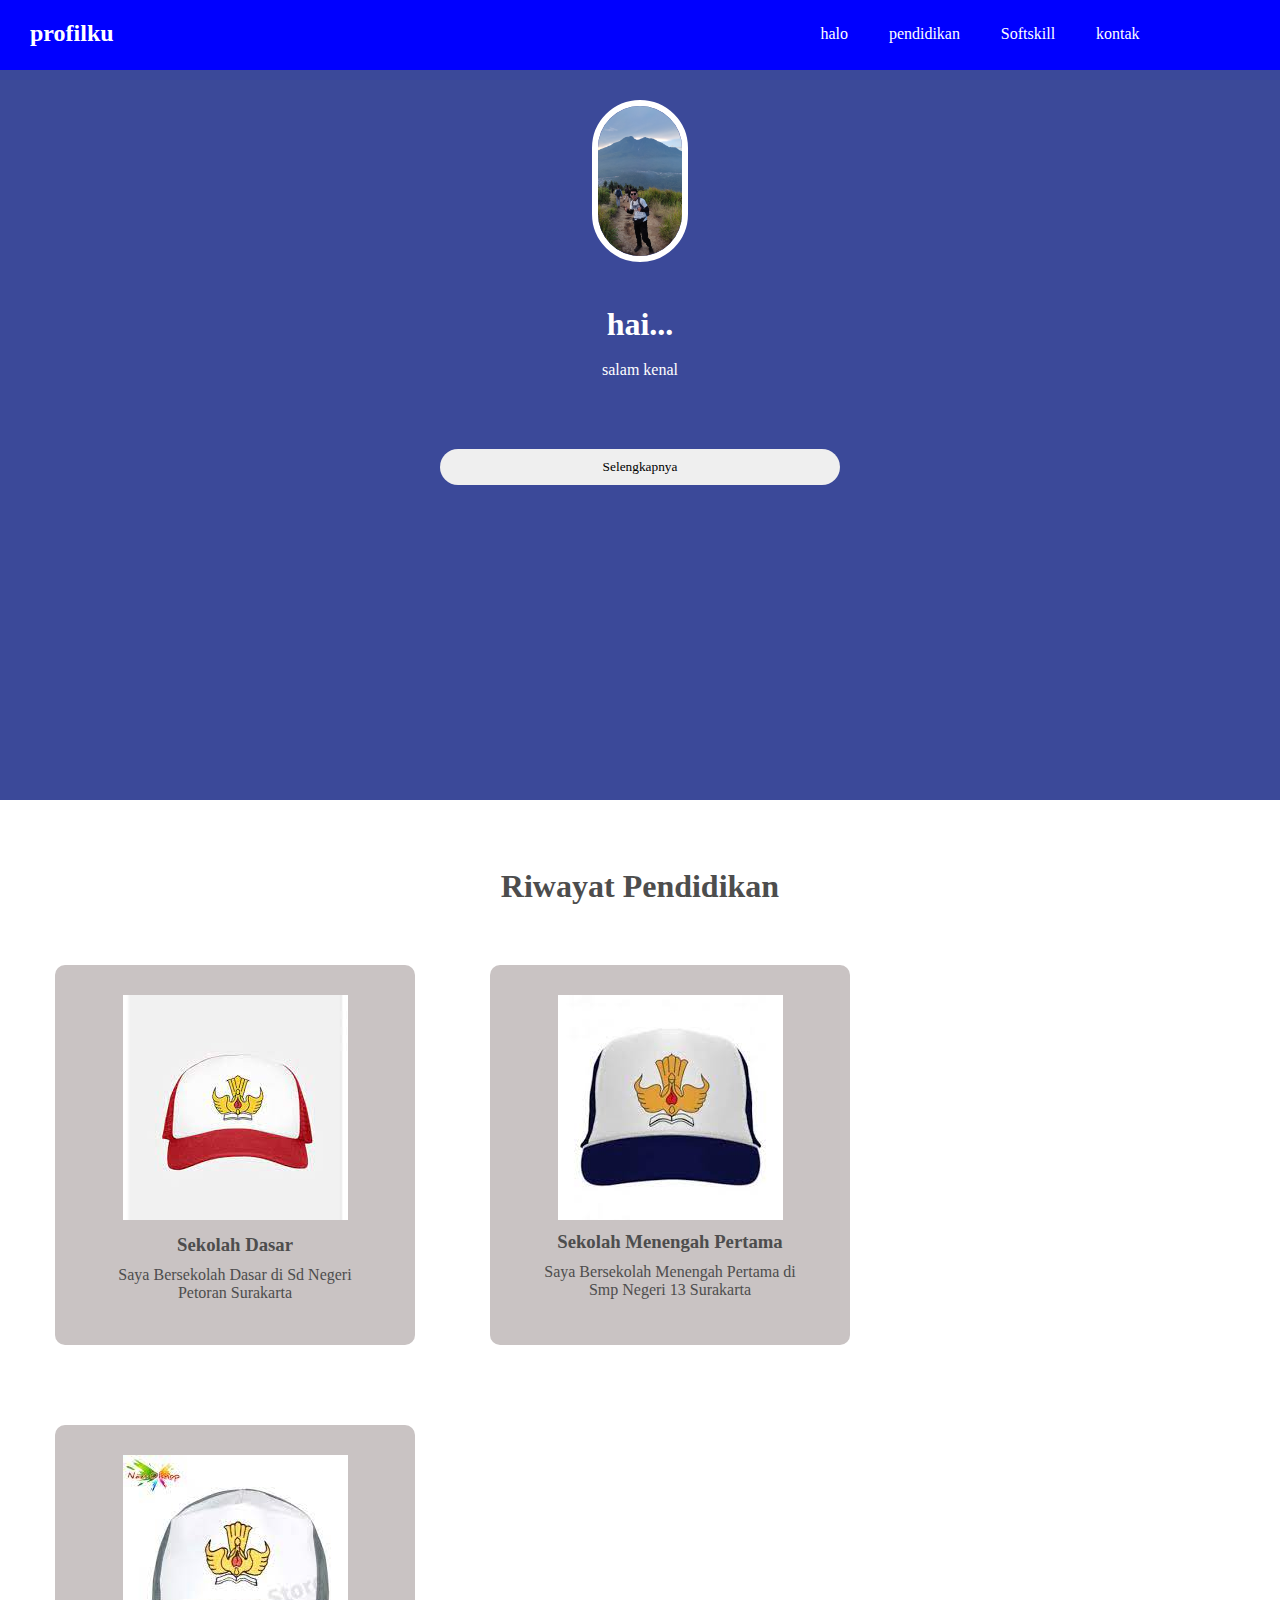
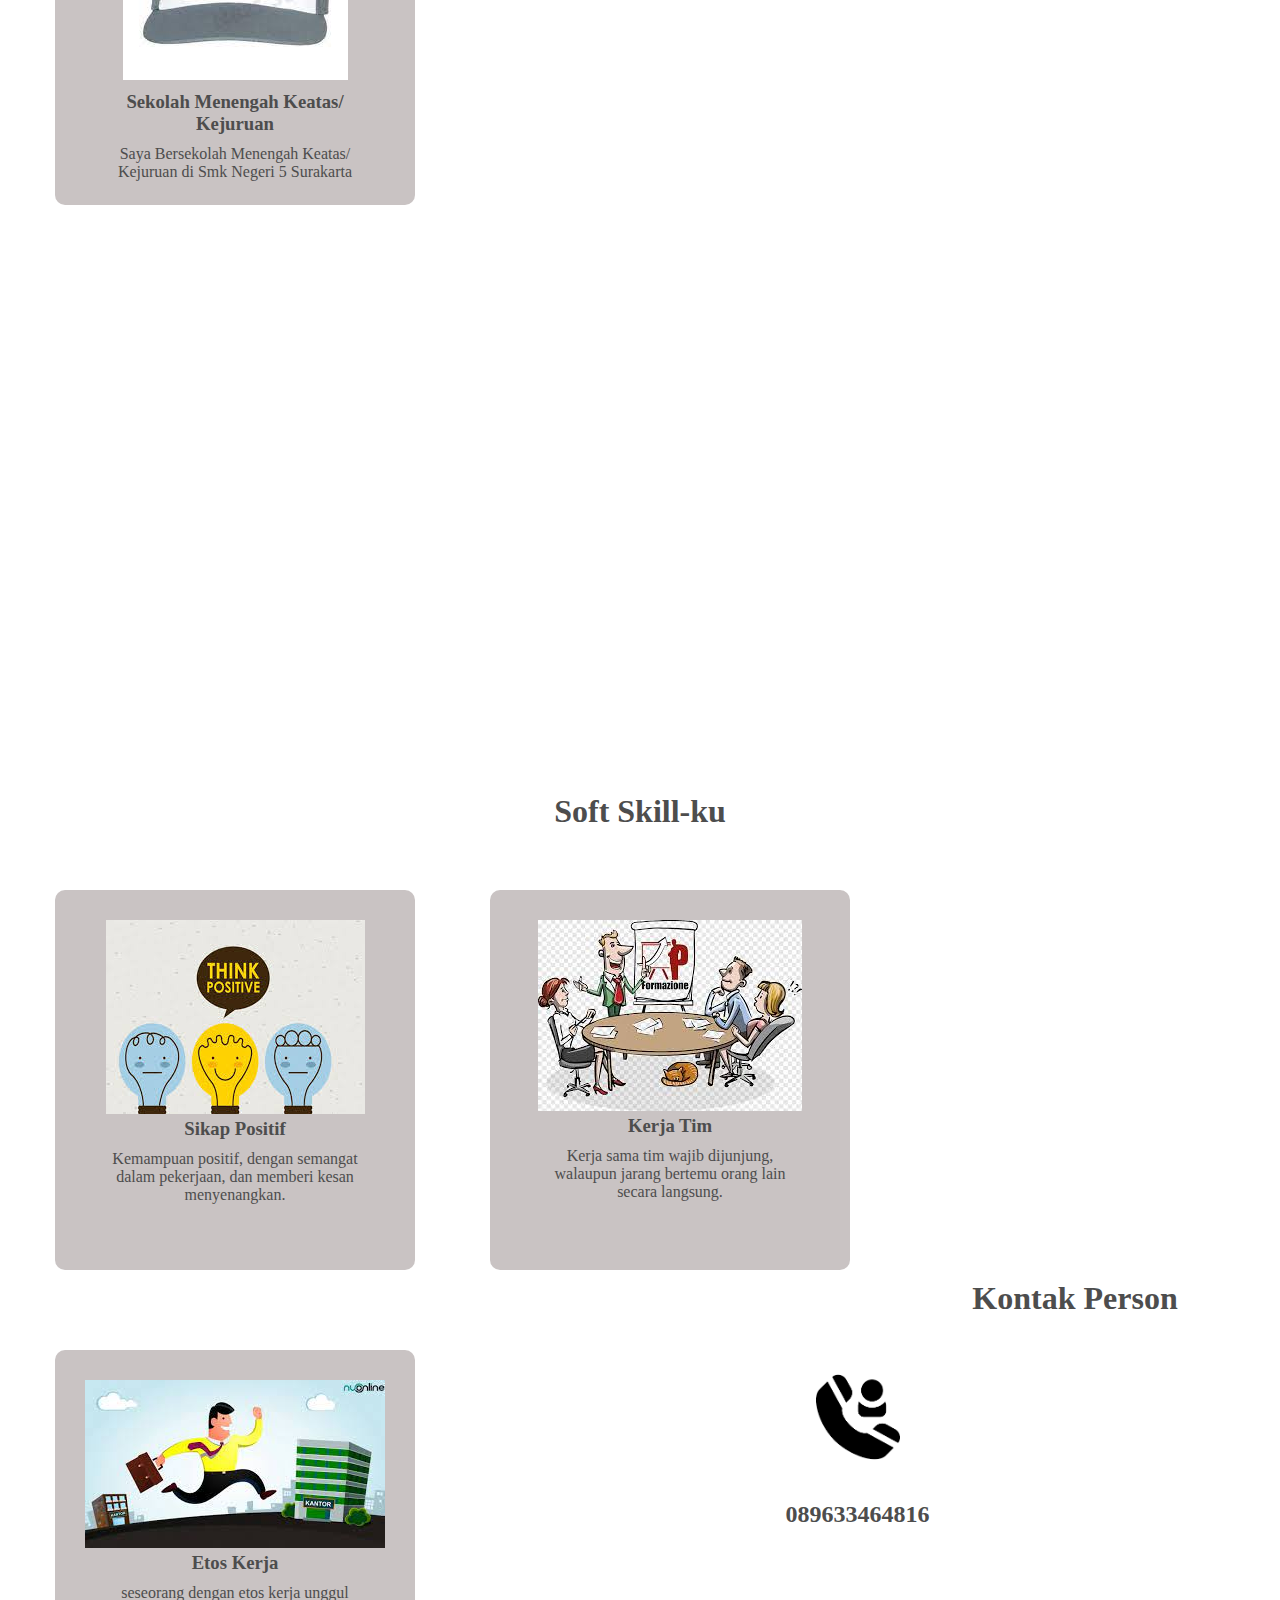
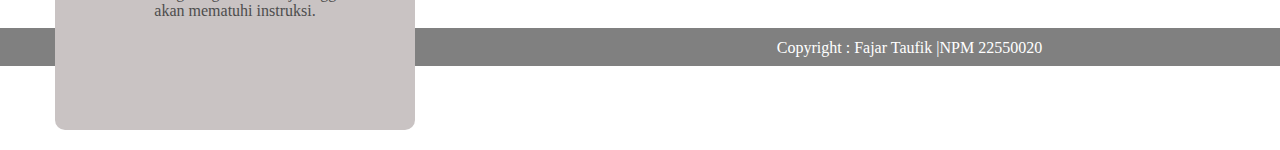
<file: index.html>
<!DOCTYPE html>
<html>
<head>
    <meta charset="UTF-8" />
    <title>profilku</title>
    <link rel="stylesheet" type="text/css" href="style.css">
</head>
<body>
    
<!--Navigasi-->
    <div class="navigasi">
    <div class="logo">
        <h2>profilku</h2>
    </div>

    <div class="menu">
        <ul>
            <li><a href="#halo">halo</a></li>
            <li><a href="#Pendidikan">pendidikan</a></li>
            <li><a href="#Softskill">Softskill</a></li>
            <li><a href="#Kontak">kontak</a></li>
        </ul>
    </div>
    </div>

    <!--Banner-->
<div class="banner" id="halo">
<img src="gambar/poto profil.jpg">
<h1> hai... <span></span></h1>
<p>salam kenal</p>

<a href="index2.html "><button>Selengkapnya</button></a>
</div>

<!--Riwayat Pendidikan-->
<div class="Box-pendidikan">
    <br id="Pendidikan">
    <h1>Riwayat Pendidikan</h1>
    <div class="box-kiri">
        <img src="gambar/sd.jpg">
        <p><h3>Sekolah Dasar</h3></p>
        <p>Saya Bersekolah Dasar di Sd Negeri Petoran Surakarta</p>
    </div>

    <div class="box-tengah">
        <img src="gambar/smp.jpg"
        <p><h3>Sekolah Menengah Pertama</h3></p>
        <p>Saya Bersekolah Menengah Pertama di Smp Negeri 13 Surakarta</p>
    </div>

    <div class="box-kanan">
        <img src="gambar/sma.jpg"
        <p><h3>Sekolah Menengah Keatas/ Kejuruan</h3></p>
        <p>Saya Bersekolah Menengah Keatas/ Kejuruan di Smk Negeri 5 Surakarta</p>
    </div>

</div>

<!--soft skill-->
<div class="Box-Softskill">
    <br id="Softskill"> 
    <h1>Soft Skill-ku</h1>
    <div class="box-kiri">
        <img src="gambar/sikap positif.jpg"
        <p><h3>Sikap Positif</h3></p>
        <p>Kemampuan positif, dengan semangat dalam pekerjaan, dan memberi kesan menyenangkan.</p>
    </div>

    <div class="box-tengah">
        <img src="gambar/kerja tim.jpg"
        <p><h3>Kerja Tim</h3></p>
        <p>Kerja sama tim wajib dijunjung, walaupun jarang bertemu orang lain secara langsung.</p>
    </div>

    <div class="box-kanan">
        <img src="gambar/etos kerja.jpg"
        <p><h3>Etos Kerja</h3></p>
        <p>seseorang dengan etos kerja unggul akan mematuhi instruksi.</p>
    </div>

</div>

<div class="box-kontak" id="Kontak">
    <h1>Kontak Person</h1>
    <img src="gambar/kontak.png">
    <h2>089633464816</h2>

</div>

<div class="footer">
    <p>Copyright : Fajar Taufik |NPM 22550020</p>

</div>

    
</body>
</html>
</file>
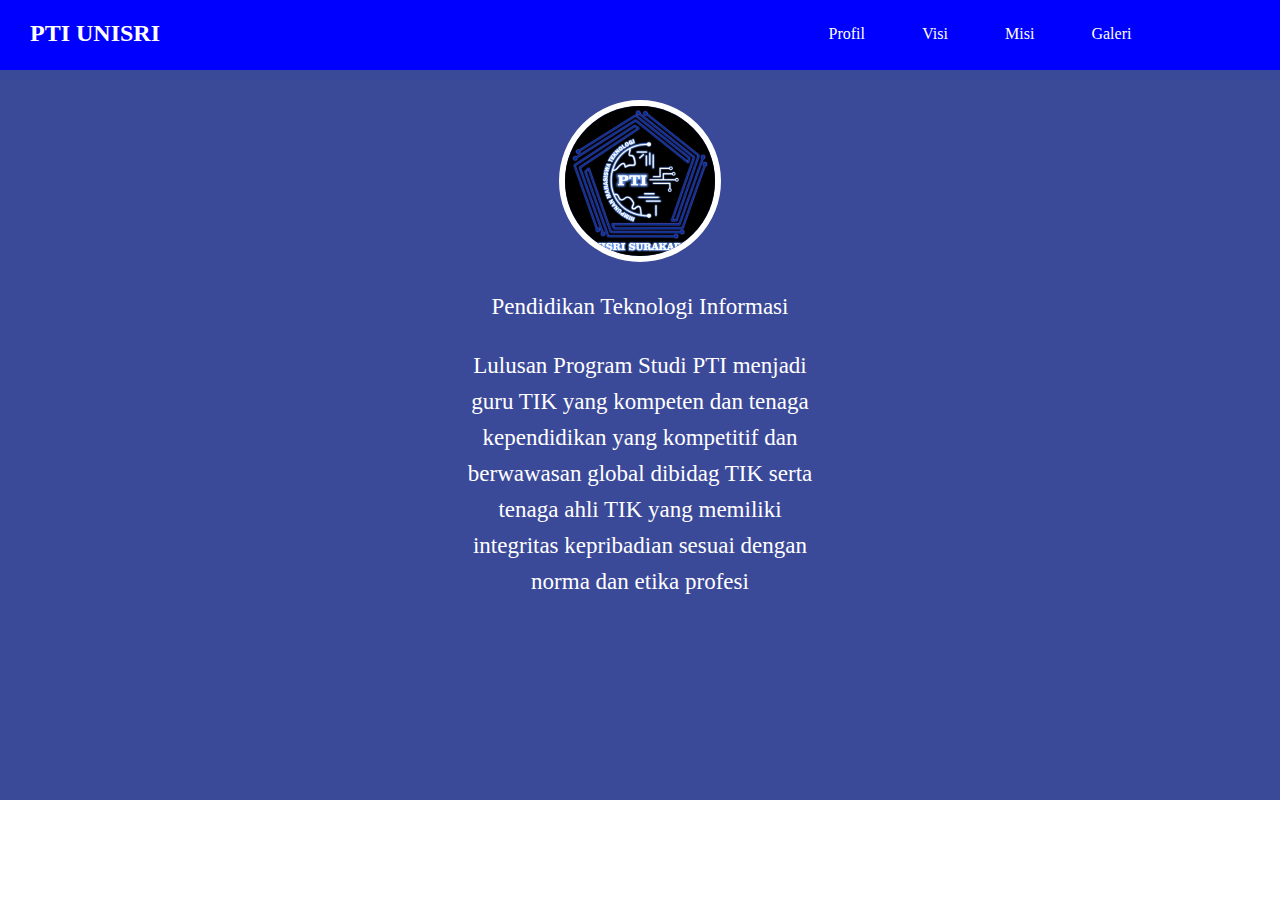
<file: index2.html>
<!DOCTYPE html>
<html>
<head>
    <meta charset="UTF-8" />
    <title>website</title>
    <link rel="stylesheet" type="text/css" href="style.css">
</head>
<body>
    <!--Navigasi-->
    <div class="navigasi">
        <div class="logo">
            <h2>PTI UNISRI</h2>
        </div>
    
        <div class="menu">
            <ul>
                <li><a href="index.html">Profil</a></li>
                <li><a href="index3.html">Visi</a></li>
                <li><a href="index4.html">Misi</a></li>
                <li><a href="index5.html">Galeri</a></li>
            </ul>
        </div>
        </div>
    
        <!--Banner-->
<div class="banner2" id="">
    <img src="gambar/logo.jpeg">
    <br><br>
    <h8>Pendidikan Teknologi Informasi</h8><br><br>
    <p>Lulusan Program Studi PTI menjadi</p>
    <p>guru TIK yang kompeten dan tenaga</p>
    <p>kependidikan yang kompetitif dan</p>
    <p>berwawasan global dibidag TIK serta</p>
    <p>tenaga ahli TIK yang memiliki</p>
    <p>integritas kepribadian sesuai dengan</p>
    <p>norma dan etika profesi</p> 
</body>
</html>
</file>
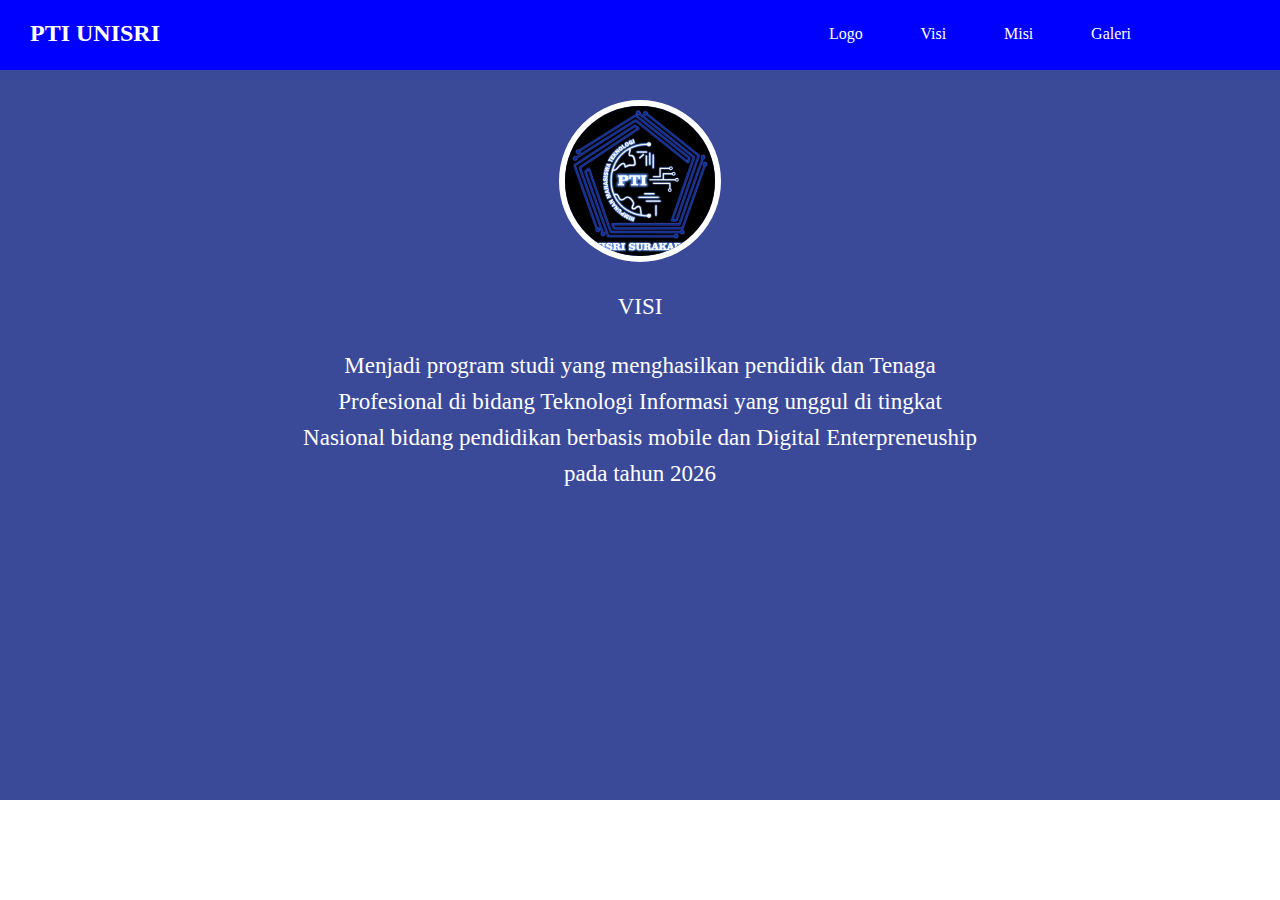
<file: index3.html>
<!DOCTYPE html>
<html>
<head>
    <meta charset="UTF-8" />
    <title>website</title>
    <link rel="stylesheet" type="text/css" href="style.css">
</head>
<body>
    <!--Navigasi-->
    <div class="navigasi">
        <div class="logo">
            <h2>PTI UNISRI</h2>
        </div>
    
        <div class="menu">
            <ul>
                <li><a href="index2.html">Logo</a></li>
                <li><a href="index3.html">Visi</a></li>
                <li><a href="index4.html">Misi</a></li>
                <li><a href="index5.html">Galeri</a></li>
            </ul>
        </div>
        </div>
    
        <!--Banner-->
<div class="banner3" id="">
    <img src="gambar/logo.jpeg">
    <br><br>
    <h9>VISI</h9><br><br>
    <p>Menjadi program studi yang menghasilkan pendidik dan Tenaga</p>
    <p>Profesional di bidang Teknologi Informasi yang unggul di tingkat</p>
    <p>Nasional bidang pendidikan berbasis mobile dan Digital Enterpreneuship</p>
    <p> pada tahun 2026</p> 
</body>
</html>
</file>
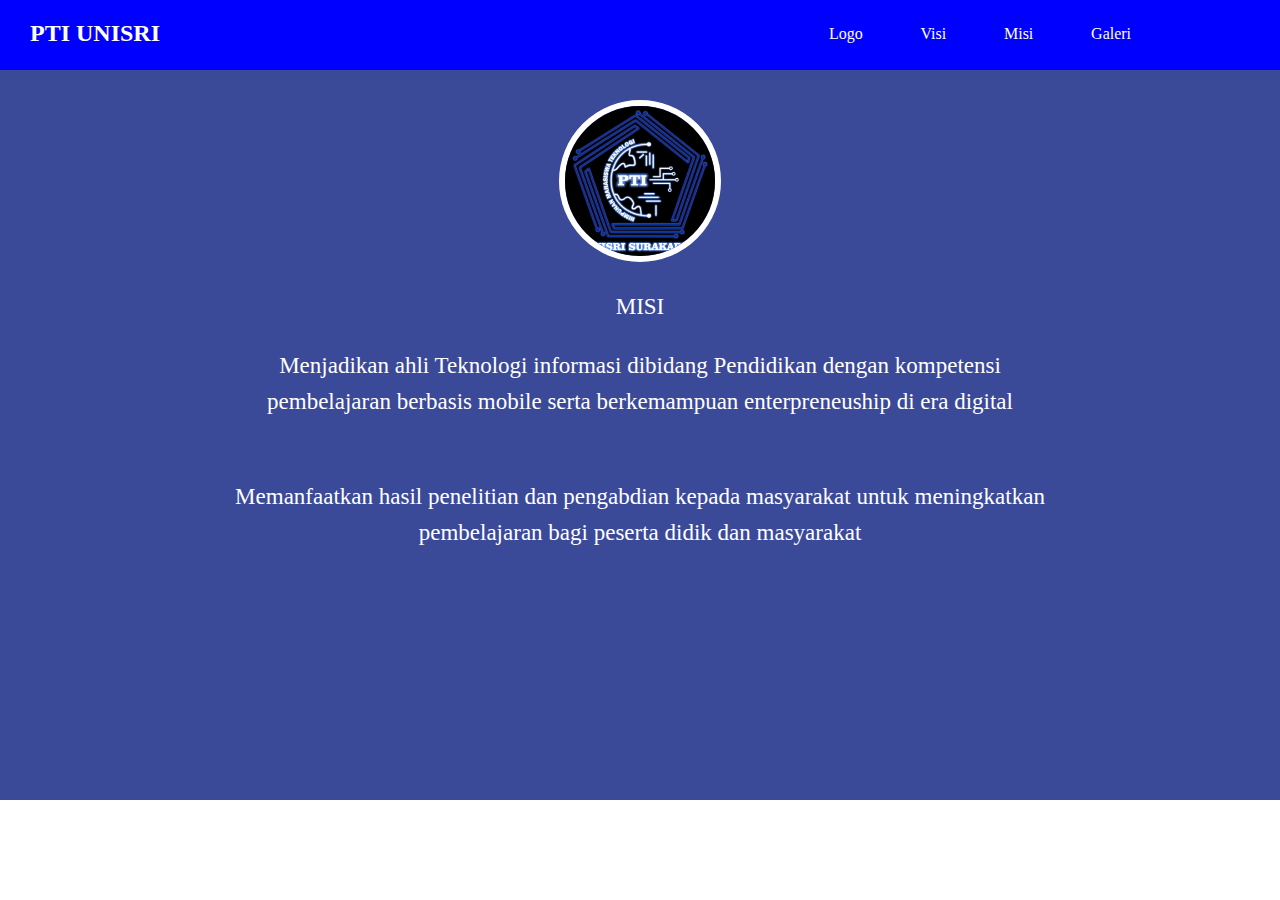
<file: index4.html>
<!DOCTYPE html>
<html>
<head>
    <meta charset="UTF-8" />
    <title>website</title>
    <link rel="stylesheet" type="text/css" href="style.css">
</head>
<body>
    <!--Navigasi-->
    <div class="navigasi">
        <div class="logo">
            <h2>PTI UNISRI</h2>
        </div>
    
        <div class="menu">
            <ul>
                <li><a href="index2.html">Logo</a></li>
                <li><a href="index3.html">Visi</a></li>
                <li><a href="index4.html">Misi</a></li>
                <li><a href="index5.html">Galeri</a></li>
            </ul>
        </div>
        </div>
    
        <!--Banner-->
<div class="banner3" id="">
    <img src="gambar/logo.jpeg">
    <br><br>
    <h9>MISI</h9><br><br>
    <p>Menjadikan ahli Teknologi informasi dibidang Pendidikan dengan kompetensi</p>
    <p>pembelajaran berbasis mobile serta berkemampuan enterpreneuship di era digital</p><br><br>
    <p>Memanfaatkan hasil penelitian dan pengabdian kepada masyarakat untuk meningkatkan</p>
    <p>pembelajaran bagi peserta didik dan masyarakat</p> 
</body>
</html>
</file>
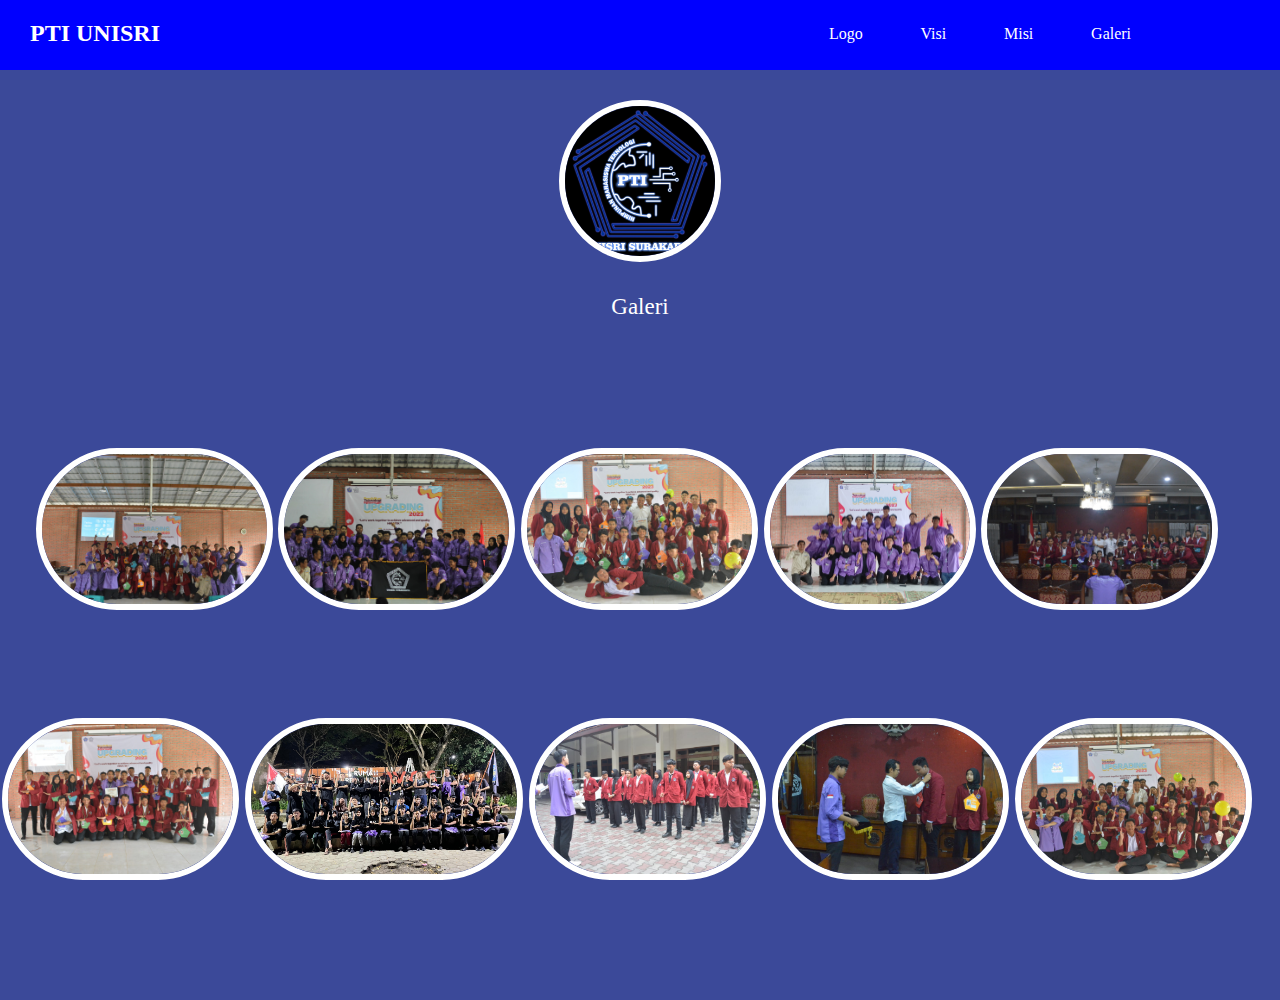
<file: index5.html>
<!DOCTYPE html>
<html>
<head>
    <meta charset="UTF-8" />
    <title>website</title>
    <link rel="stylesheet" type="text/css" href="style.css">
</head>
<body>
    <!--Navigasi-->
    <div class="navigasi">
        <div class="logo">
            <h2>PTI UNISRI</h2>
        </div>
    
        <div class="menu">
            <ul>
                <li><a href="index2.html">Logo</a></li>
                <li><a href="index3.html">Visi</a></li>
                <li><a href="index4.html">Misi</a></li>
                <li><a href="index5.html">Galeri</a></li>
            </ul>
        </div>
        </div>
    
        <!--Banner-->
<div class="banner4" id="">
    <img src="gambar/logo.jpeg">
    <br><br>
    <h9>Galeri</h9><br><br>
    <table>
        <tr>
            <td>
                <img src="gambar/WhatsApp Image 2024-01-04 at 14.56.36 (1).jpeg" alt="">
                <img src="gambar/WhatsApp Image 2024-01-04 at 14.56.36 (2).jpeg" alt="">
                <img src="gambar/WhatsApp Image 2024-01-04 at 14.56.36.jpeg" alt="">
                <img src="gambar/WhatsApp Image 2024-01-04 at 15.06.52.jpeg" alt="">
                <img src="gambar/WhatsApp Image 2024-01-04 at 15.11.12.jpeg" alt="">
            </td>
        </tr>
        <tr>
            <td>
                <img src="gambar/WhatsApp Image 2024-01-04 at 15.11.12 (1).jpeg" alt="">
                <img src="gambar/WhatsApp Image 2024-01-04 at 15.11.12 (2).jpeg" alt="">
                <img src="gambar/WhatsApp Image 2024-01-04 at 15.17.22 (1).jpeg" alt="">
                <img src="gambar/WhatsApp Image 2024-01-04 at 15.17.22.jpeg" alt="">
                <img src="gambar/WhatsApp Image 2024-01-04 at 15.17.23.jpeg" alt="">
            </td>
        </tr>

    </table>
    <p></p> 
</body>
</html>
</file>
<file: style.css>
*{
    margin: 0;
    padding: 0;
    font-family: Verdana;
}


.navigasi {
    background-color: blue;
    background-size: cover;
    width: 100%;
    height: 70px;
    color: white;
    position: fixed;
}


.logo{
    float: left;
 padding-top: 20px;
 padding-bottom: 10px;
 padding-left: 30px;
}

.menu{
    margin-left: 800px;
    padding-top: 25px;
    
}

.menu ul {
    display: flex;
    flex-direction: row;
    justify-content: space-around;
    width: 75%;
}
.menu ul li{
    cursor: pointer;
    list-style: none;
}

.menu ul li a {
    text-decoration: none;
    color: white;
}

.menu ul li a:hover {
    color: lightskyblue;
    font-style: italic;
}

.banner{
    background-color: #3b4999;
    height: 800px;
    text-align: center;
    color: white;
}

.banner img{
border-radius: 100px;
height: 150px;
border: 6px solid white;
margin-top: 100px;
}

.banner h1{
   margin-top: 10px;
   margin-bottom: 10px;
}


.banner button{
    margin-top: 60px;
    padding: 10px;
    width: 400px;
    border-radius: 50px;
    border: none;
}

.banner button:hover {
    background-color: #3b4999;
    border: 1px solid white;
    color: white;
}

h1 span::before{
  content: "";
  animation: gerak infinite 8s ease;
  transform: translateY(-50%);
  color: lightblue;
  font-size: 65px;
}

@keyframes gerak{
    0% {
        content: 'Selamat Datang';
    }
    50% {
        content: 'Saya Fajar Taufik';
    }
    100%{
        content: 'Terima kasih Sudah Singgah';
    }
}


.Box-pendidikan{
    text-align: center;
    color: #4d4d4d;
    margin-top: 50px;
    align-content: center;
}

.box-kiri, .box-tengah, .box-kanan {
    width: 300px;
    height: 320px;
    background-color: rgb(201, 195, 195);
    text-align: center;
    padding: 30px 30px;
    margin: 60px 20px 20px 55px;
    border-radius: 10px;
    float: left;
}

.box-kiri:hover, .box-tengah:hover, .box-kanan:hover{
    background-color: #3b6999;
    color: white;
}

.Box-pendidikan h3, p{
    margin-top: 7px;
    margin-bottom: 10px;
    padding: 0px 20px;
}

.Box-Softskill{
    text-align: center;
    color: #4d4d4d;
    margin: 0px auto;
    margin-top: 550px;
}

.box-kontak img{
    width: 100px;
    margin-top: 50px;
    margin-bottom: 30px;
}

.box-kontak{
    text-align: center;
    color: #4d4d4d;
    margin-top: 450px;
}

.footer{
    background-color: gray;
    width: 1400px;
    height: 30px;
    color: white;
    padding: 4px;
    margin: 100px auto 20px;
    text-align: center;
    
}

.container{
    display: flex;
    flex-direction: column;
    justify-content: center;
    align-items: center;
    text-align: center;
    margin: 40px 20px 0 20px;
}

.container .heading{
    width: 50%;
    padding-bottom: 50px;
}

.container .heading h3{
    font-size: 3em;
    font-weight: bolder;
    padding-bottom: 10px;
    border-bottom: 3px solid #222;
}

.container.heading h3 span{
    font-weight: 100;
}

.container.box{
    display: flex;
    flex-direction: row;
    justify-content: space-between;
    align-items: center;
    
}

.container.box .dream{
    display: flex;
    flex-direction: column;
    width: 32,5%;
}
.container.box.dream img{
    width: 100%;
    padding-bottom: 5px;
    border-radius: 5px;
}
 
.banner2{ 
    background-color: #3b4999;
    height: 800px;
    text-align: center;
    color: white;
}

.banner2 img{
    border-radius: 100px;
    height: 150px;
    border: 6px solid white;
    margin-top: 100px;
    }
.banner2 {
    font-size: 23px;
}

.banner3{ 
    background-color: #3b4999;
    height: 800px;
    text-align: center;
    color: white; 
}

.banner3 img{
    border-radius: 100px;
    height: 150px;
    border: 6px solid white;
    margin-top: 100px;
    }
.banner3 {
    font-size: 23px;
}

.banner4{ 
    background-color: #3b4999;
    height: 1000px;
    text-align: center;
    color: white; 
}

.banner4 img{
    border-radius: 100px;
    height: 150px;
    border: 6px solid white;
    margin-top: 100px;
    }
.banner4 {
    font-size: 23px;
}
</file>
